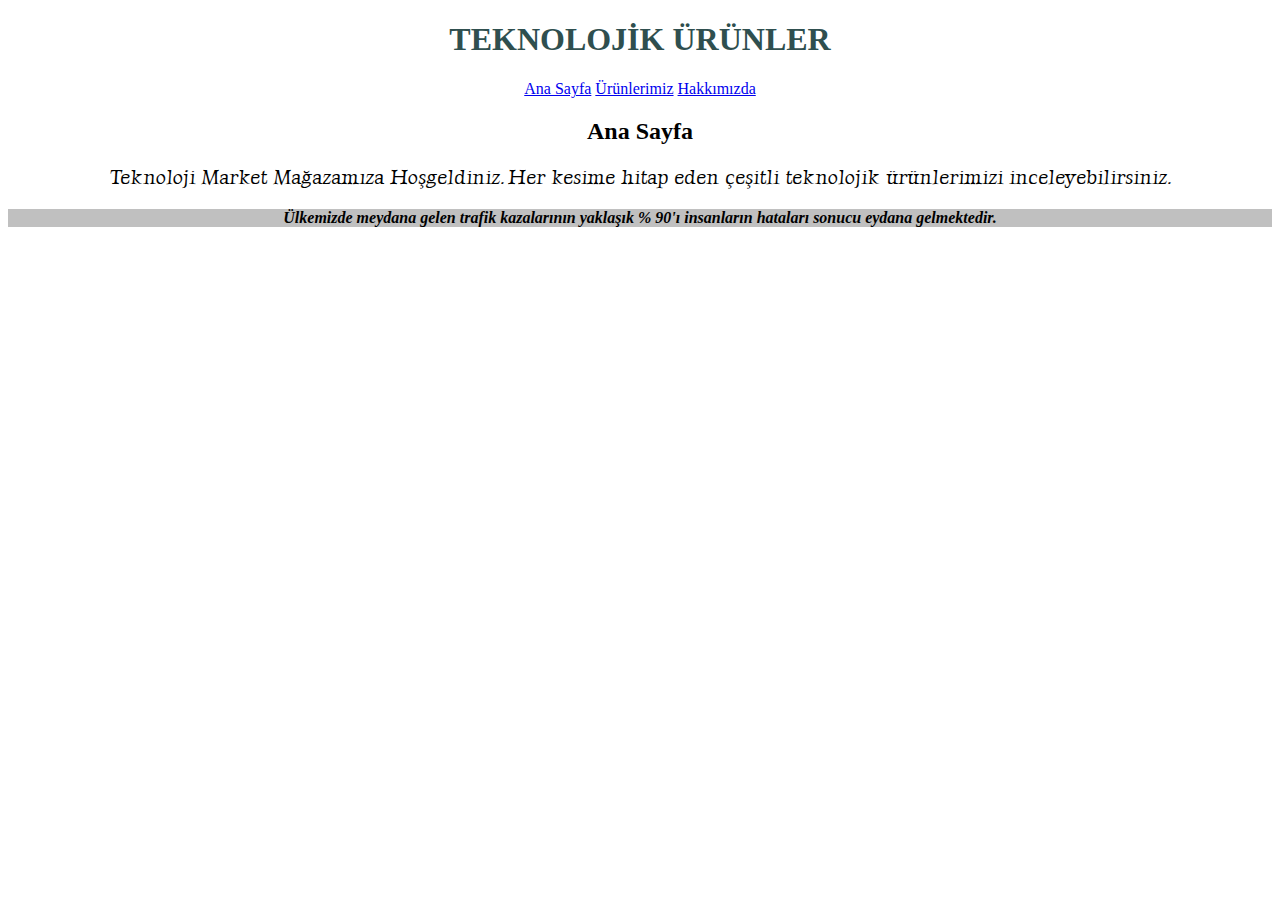
<file: index.html>
<!DOCTYPE html>
<html lang="tr">
<head>
    <meta charset="UTF-8">
    <meta http-equiv="X-UA-Compatible" content="IE=edge">
    <meta name="viewport" content="width=device-width, initial-scale=1.0">
    <link rel="stylesheet" href="css/style.css">
    <link rel="preconnect" href="https://fonts.googleapis.com">
    <link rel="preconnect" href="https://fonts.gstatic.com" crossorigin>
    <link href="https://fonts.googleapis.com/css2?family=Luxurious+Roman&display=swap" rel="stylesheet">
    <title>EMİR EFE | Teknoloji Market</title>
</head>
<body>
    <h1>TEKNOLOJİK ÜRÜNLER</h1>
    <a href="index.html">Ana Sayfa</a>
    <a href="product.html">Ürünlerimiz</a>
    <a href="about-us.html">Hakkımızda</a>
    <h2>Ana Sayfa</h2>
    <p class="anasayfa">Teknoloji Market Mağazamıza Hoşgeldiniz. Her kesime hitap eden çeşitli teknolojik ürünlerimizi inceleyebilirsiniz.</p>

    <p class="onemli uyari">
        Ülkemizde meydana gelen trafik kazalarının yaklaşık % 90'ı 
        insanların hataları sonucu eydana gelmektedir.
    </p>

</body>
</html>
</file>
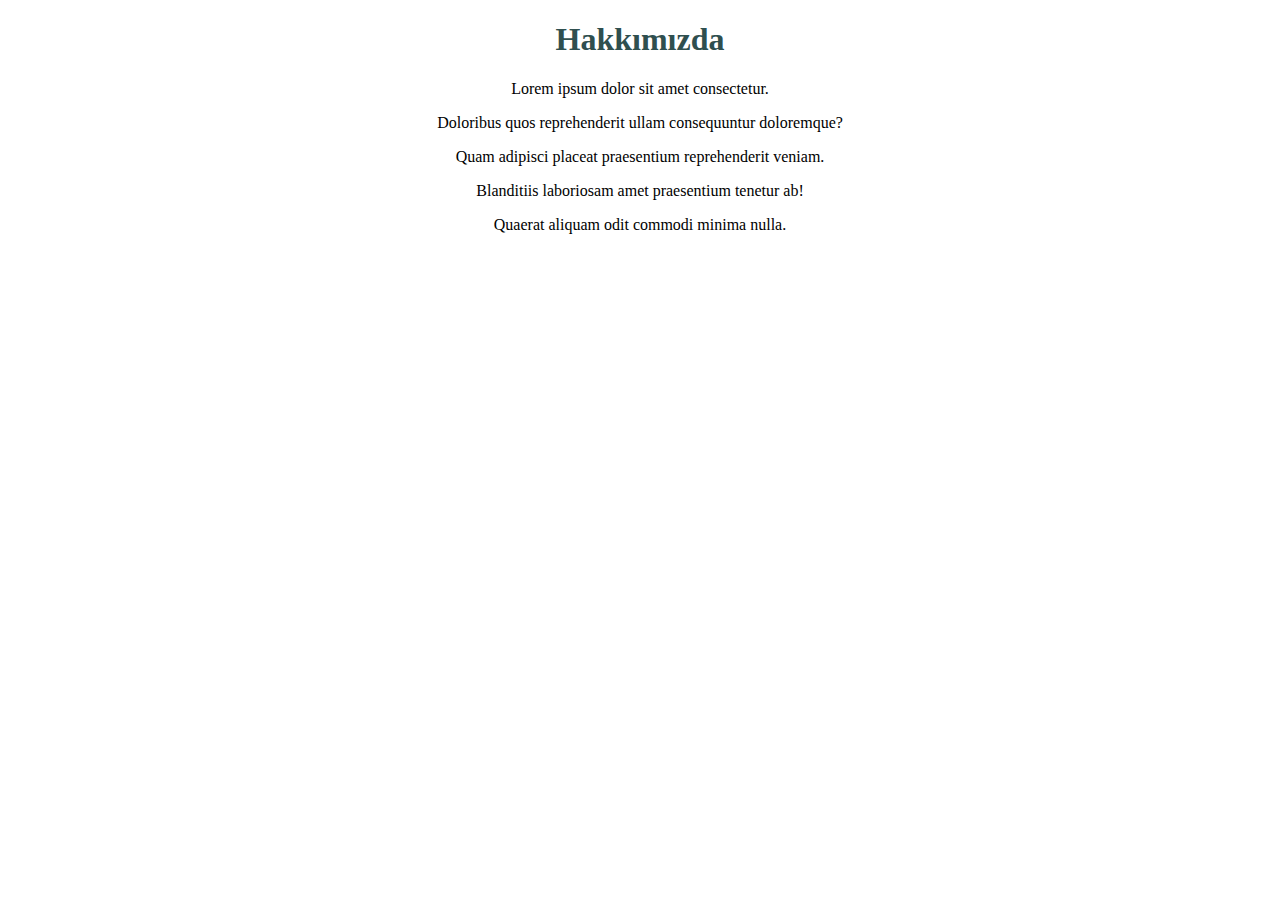
<file: about-us.html>
<!DOCTYPE html>
<html lang="tr">
<head>
    <meta charset="UTF-8">
    <meta http-equiv="X-UA-Compatible" content="IE=edge">
    <meta name="viewport" content="width=device-width, initial-scale=1.0">
    <link rel="stylesheet" href="css/style.css">
    <title>Hakkımızda</title>
</head>
<body>
    <h1>Hakkımızda</h1>
    <p>Lorem ipsum dolor sit amet consectetur.</p>
    <p>Doloribus quos reprehenderit ullam consequuntur doloremque?</p>
    <p>Quam adipisci placeat praesentium reprehenderit veniam.</p>
    <p>Blanditiis laboriosam amet praesentium tenetur ab!</p>
    <p>Quaerat aliquam odit commodi minima nulla.</p>
</body>
</html>
</file>
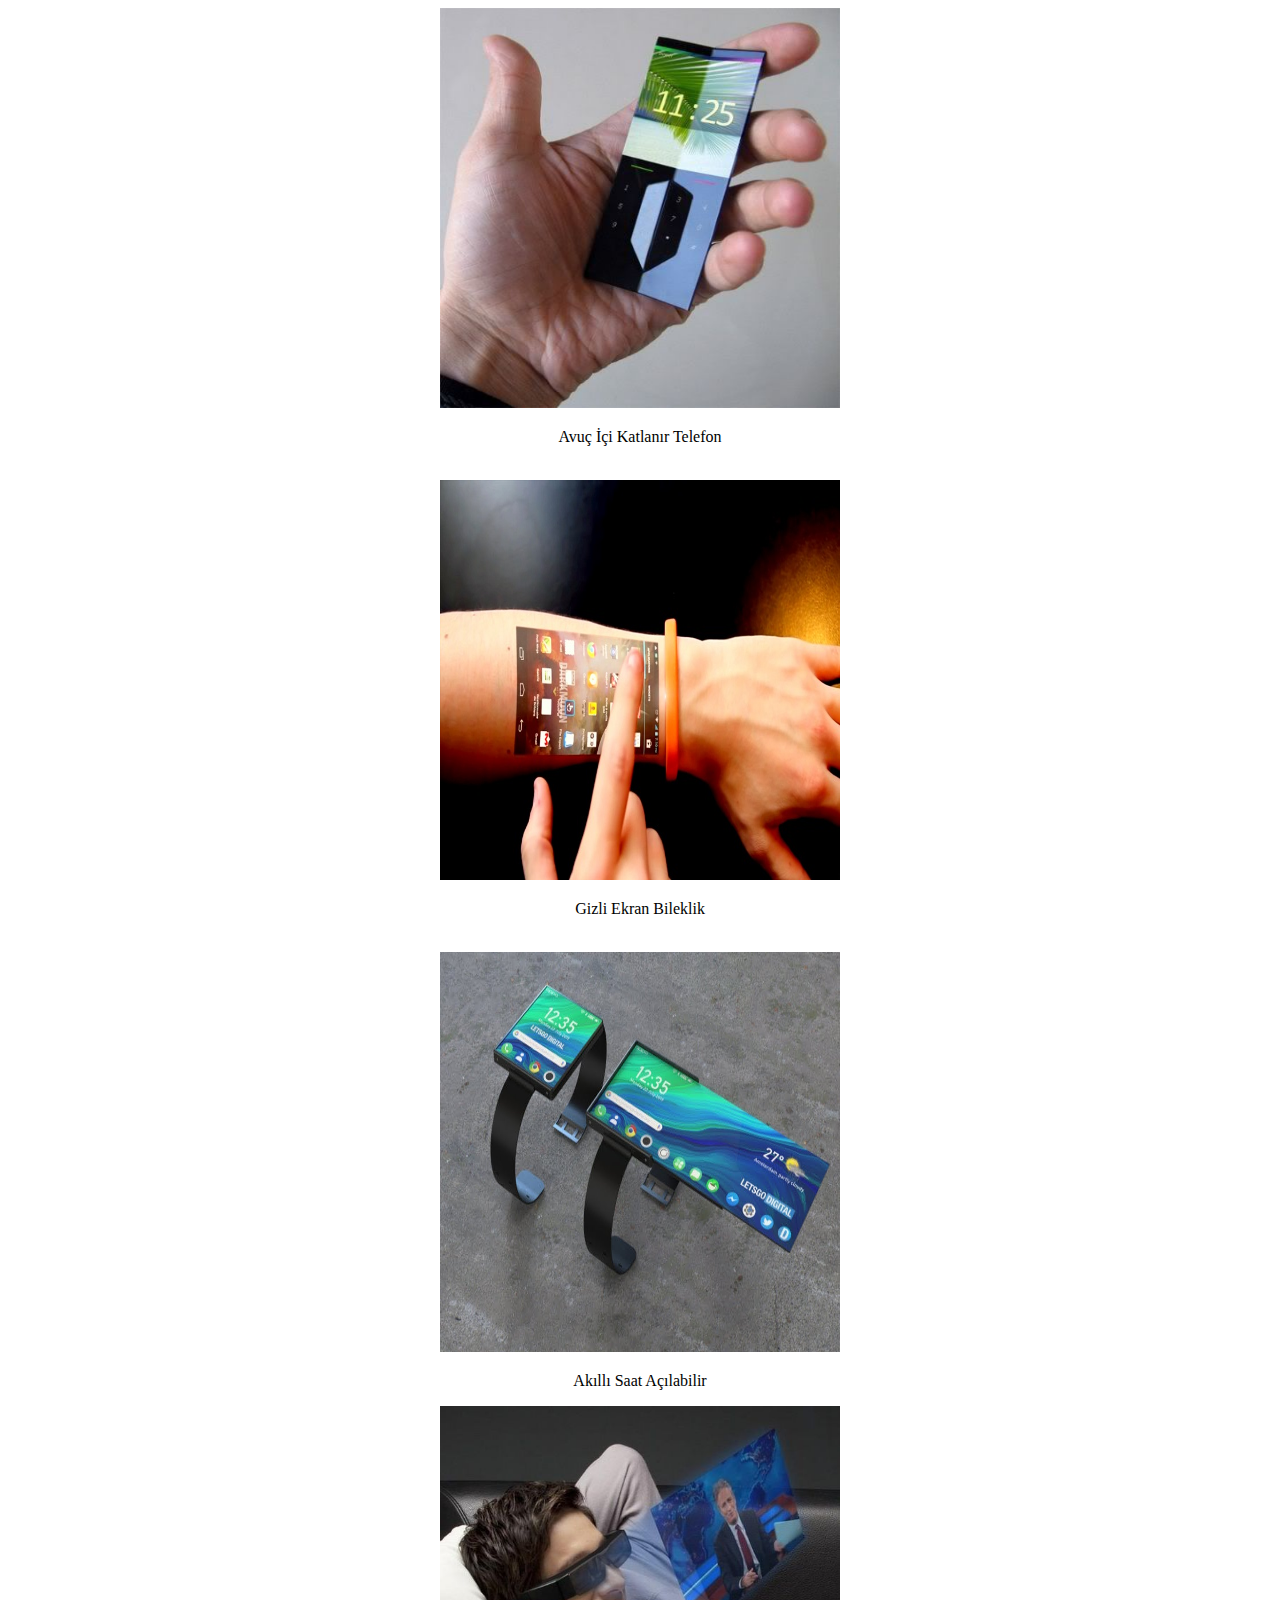
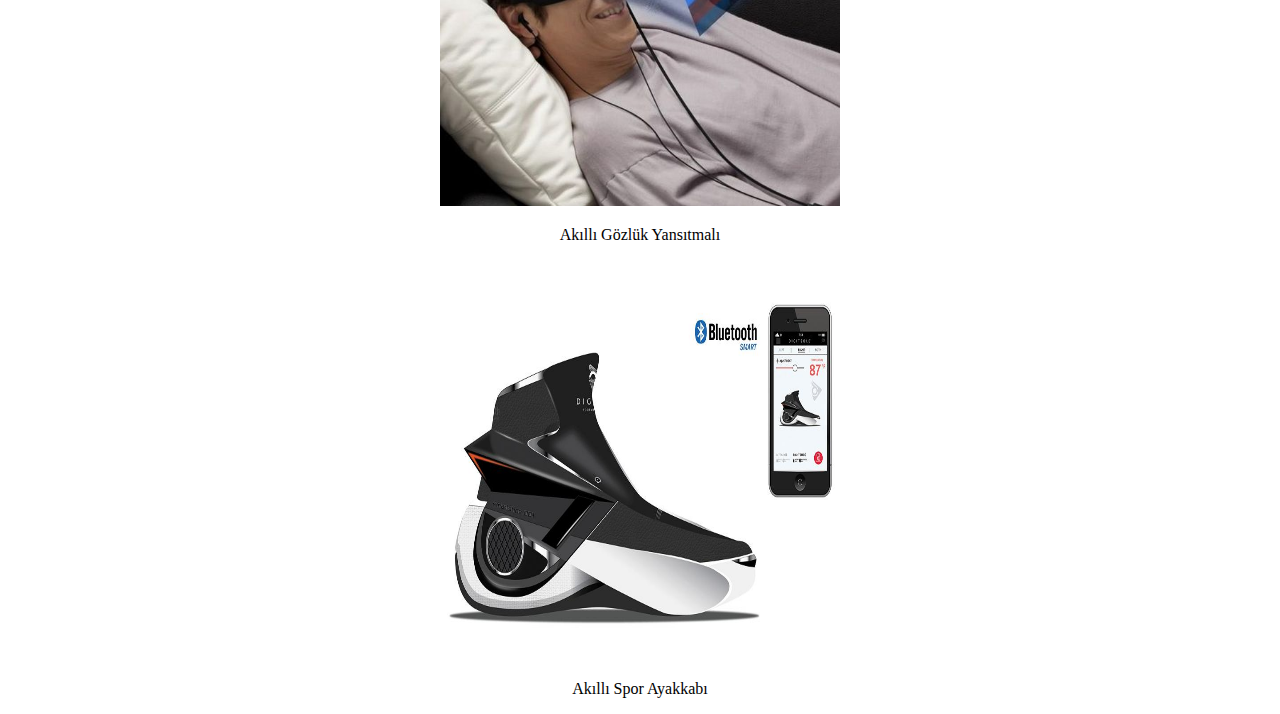
<file: product.html>
<!DOCTYPE html>
<html lang="tr">
<head>
    <meta charset="UTF-8">
    <meta http-equiv="X-UA-Compatible" content="IE=edge">
    <meta name="viewport" content="width=device-width, initial-scale=1.0">
    <link rel="stylesheet" href="css/style.css">
    <title>Ürünlerimiz</title>
</head>
<body text-align="center">
    <img src="img/1.jpg" alt="" class="image"><p>Avuç İçi Katlanır Telefon</p><br>
    <img src="img/2.jpeg" alt="" class="image"><p>Gizli Ekran Bileklik</p><br>
    <img src="img/3.jpg" alt="" class="image"><br><p>Akıllı Saat Açılabilir</p>
    <img src="img/4.jpg" alt="" class="image"><br><p>Akıllı Gözlük Yansıtmalı</p>
    <img src="img/5.jpg" alt="" class="image"><br><p>Akıllı Spor Ayakkabı</p>
    
</body>
</html>
</file>
<file: css/style.css>
body {
    text-align: center;
    
}
h1 {color: darkslategrey;}



.anasayfa {
    font-family: 'Luxurious Roman', cursive;
    font-size: 20px;
}

.image {
    width: 400px;
    height: 400px;
}

.onemli {
  font-weight: bold;
}

.uyari {
   font-style: italic;
}

.onemli.uyari{
    background-color: silver;
}
</file>
